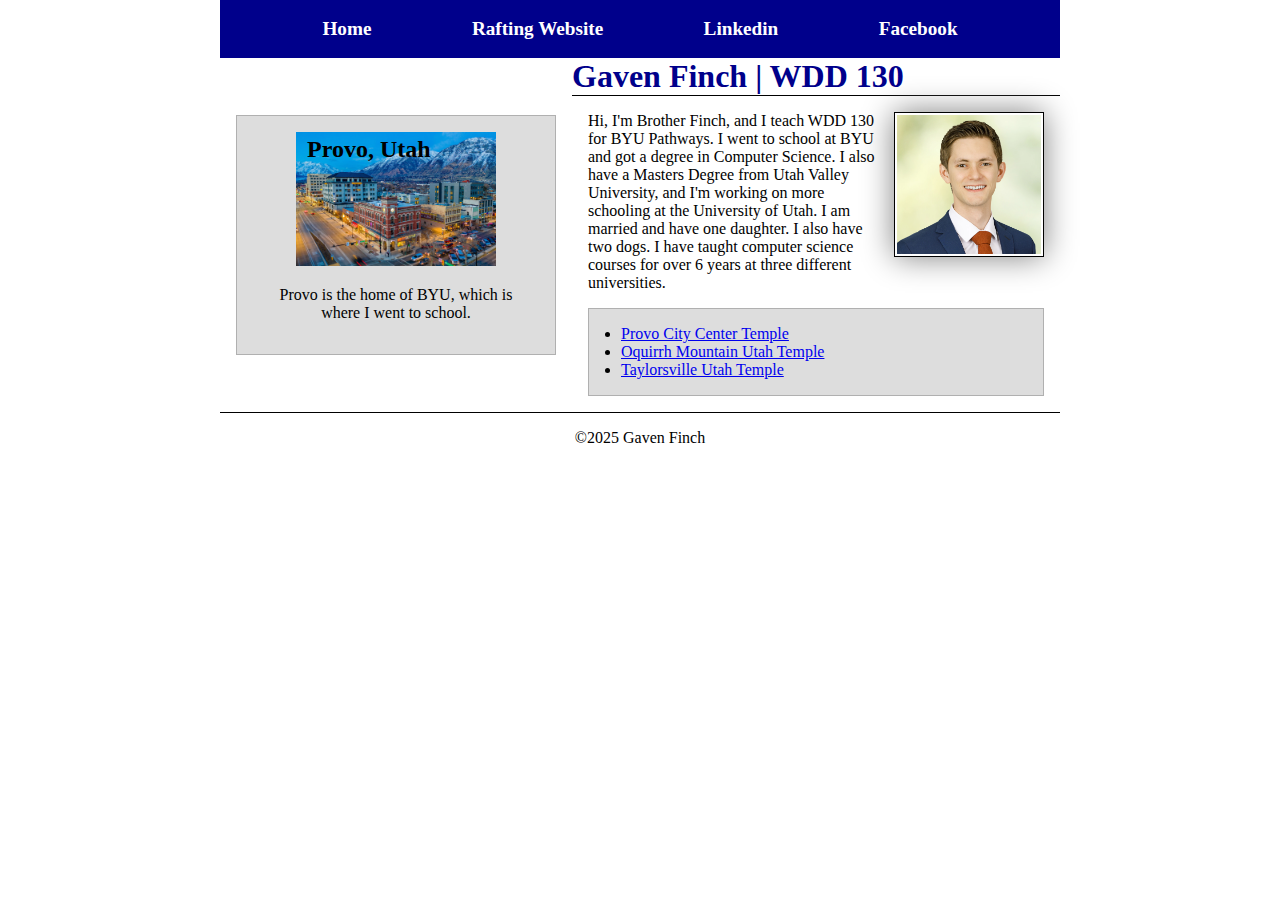
<file: index.html>
<!DOCTYPE html>
<html lang="en">

<head>
    <meta charset="UTF-8">
    <meta name="viewport" content="width=device-width, initial-scale=1.0">
    <title>Gaven Finch | WDD 130</title>
    <meta name="description" content="Gaven Finch's WDD 130 Homepage">
    <meta name="author" content="Gaven Finch">
    <link rel="stylesheet" href="styles/styles.css">
</head>

<body>
    <header>
        <nav>
            <a href="#">Home</a>
            <a href="wwr/">Rafting Website</a>
            <a href="https://linkedin.com">Linkedin</a>
            <a href="https://facebook.com">Facebook</a>
        </nav>
    </header>

    <div class="grid">
        <main>
            <h1>Gaven Finch | WDD 130</h1>
            <img src="images/profile.webp" alt="Gaven Finch">
            <p>
                Hi, I'm Brother Finch, and I teach WDD 130 for BYU Pathways.
                I went to school at BYU and got a degree in Computer Science.
                I also have a Masters Degree from Utah Valley University, and I'm working on more schooling at the
                University of Utah.
                I am married and have one daughter.
                I also have two dogs.
                I have taught computer science courses for over 6 years at three different universities.


            </p>
            <ul class="box indent_left">
                <li><a href="https://www.churchofjesuschrist.org/temples/details/provo-city-center-temple?lang=eng"
                        target="_blank">Provo City Center Temple</a></li>
                <li><a href="https://www.churchofjesuschrist.org/temples/details/oquirrh-mountain-utah-temple?lang=eng"
                        target="_blank">Oquirrh Mountain Utah Temple</a></li>
                <li><a href="https://www.churchofjesuschrist.org/temples/details/taylorsville-utah-temple?lang=eng"
                        target="_blank">Taylorsville Utah Temple</a></li>
            </ul>
        </main>

        <aside class="box">
            <h2>Provo, Utah</h2>
            <img src="images/downtown-provo.webp" alt="Downtown Provo, Utah">
            <p>Provo is the home of BYU, which is where I went to school.</p>
        </aside>
    </div>

    <footer>
        <p>&copy;2025 Gaven Finch</p>
    </footer>
</body>

</html>
</file>
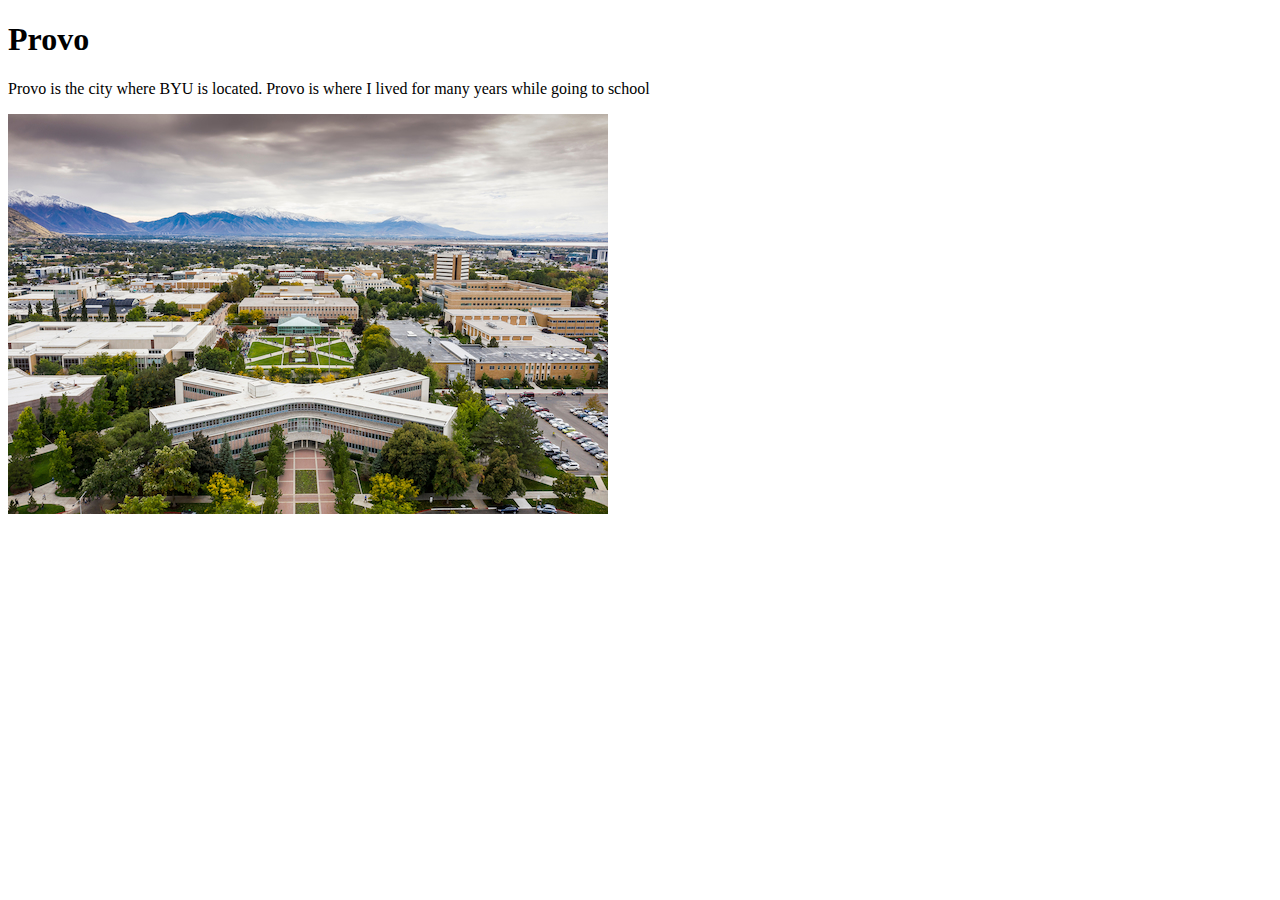
<file: week01/favorite-city.html>
<!DOCTYPE html>
<html lang="en">

<head>
    <meta charset="UTF-8">
    <meta name="viewport" content="width=device-width, initial-scale=1.0">
    <title>Document</title>
</head>

<body>
    <h1>Provo</h1>
    <p>Provo is the city where BYU is located. Provo is where I lived for many years while going to school</p>
    <img src="images/BYU_campus.jpg" alt="BYU Campus">
</body>

</html>
</file>
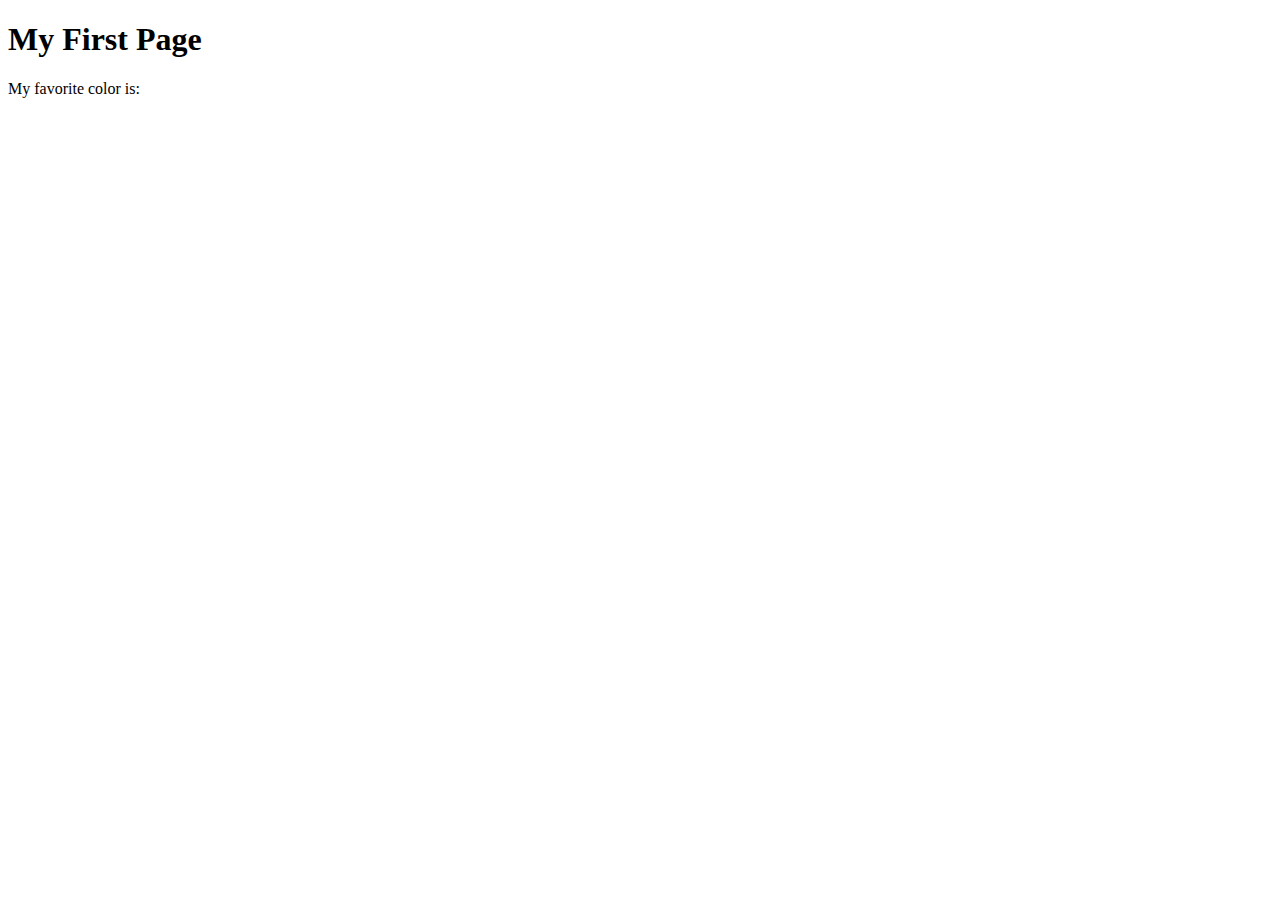
<file: week01/first-page.html>
<!DOCTYPE html>
<html lang="en">
<head>
    <meta charset="UTF-8">
    <meta name="viewport" content="width=device-width, initial-scale=1.0">
    <title>My First Page</title>
</head>
<body>
    <h1>My First Page</h1>
    <p>My favorite color is: </p>
</body>
</html>
</file>
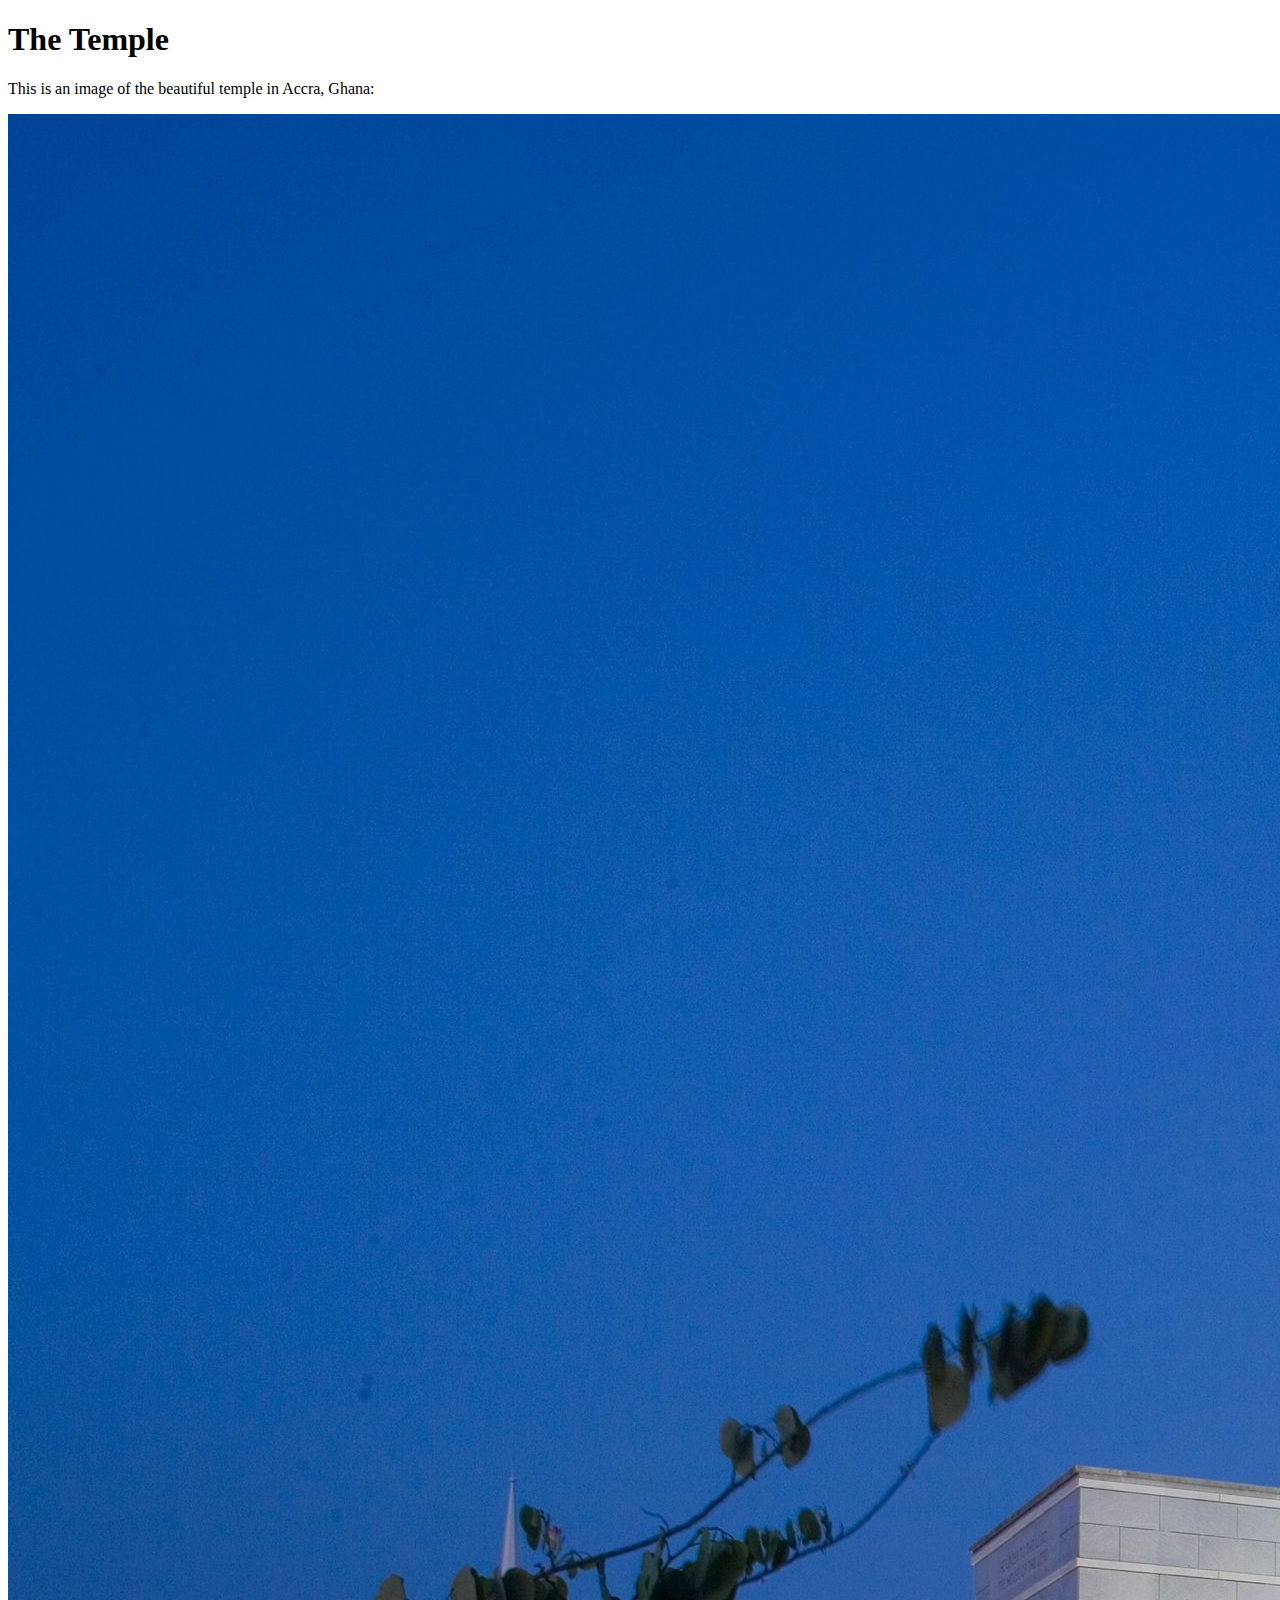
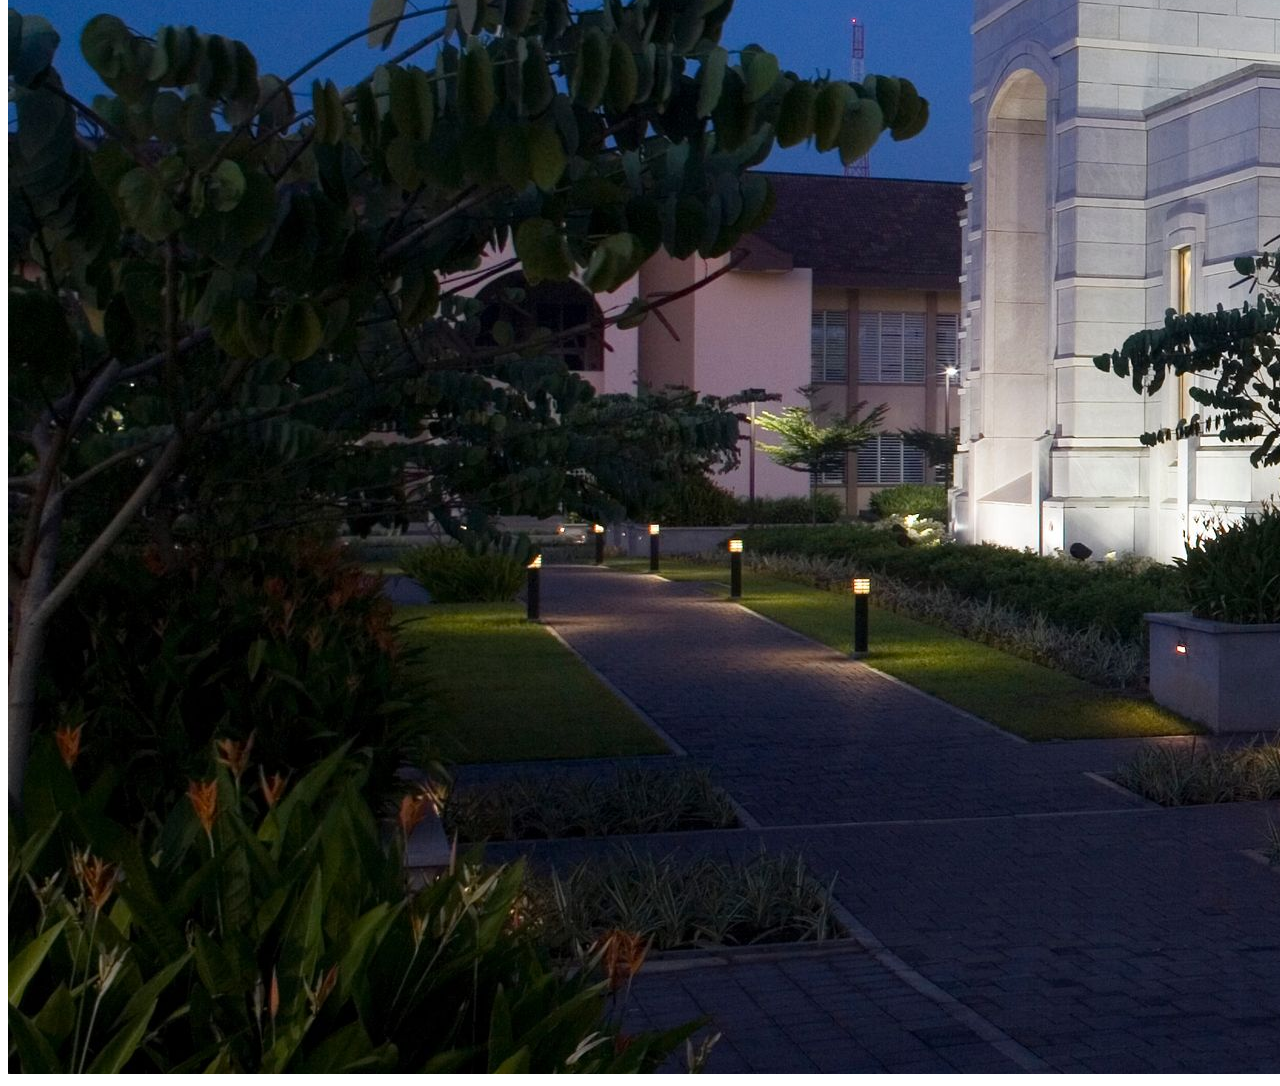
<file: week01/images.html>
<!DOCTYPE html>
<html lang="en">
<head>
    <meta charset="UTF-8">
    <meta name="viewport" content="width=device-width, initial-scale=1.0">
    <title>Temple Image</title>
</head>
<body>
    <h1>The Temple</h1>
    <p>This is an image of the beautiful temple in Accra, Ghana:</p>
    <img src="images/temple-large.jpeg" alt="The Accra Ghana Temple">
    
</body>
</html>
</file>
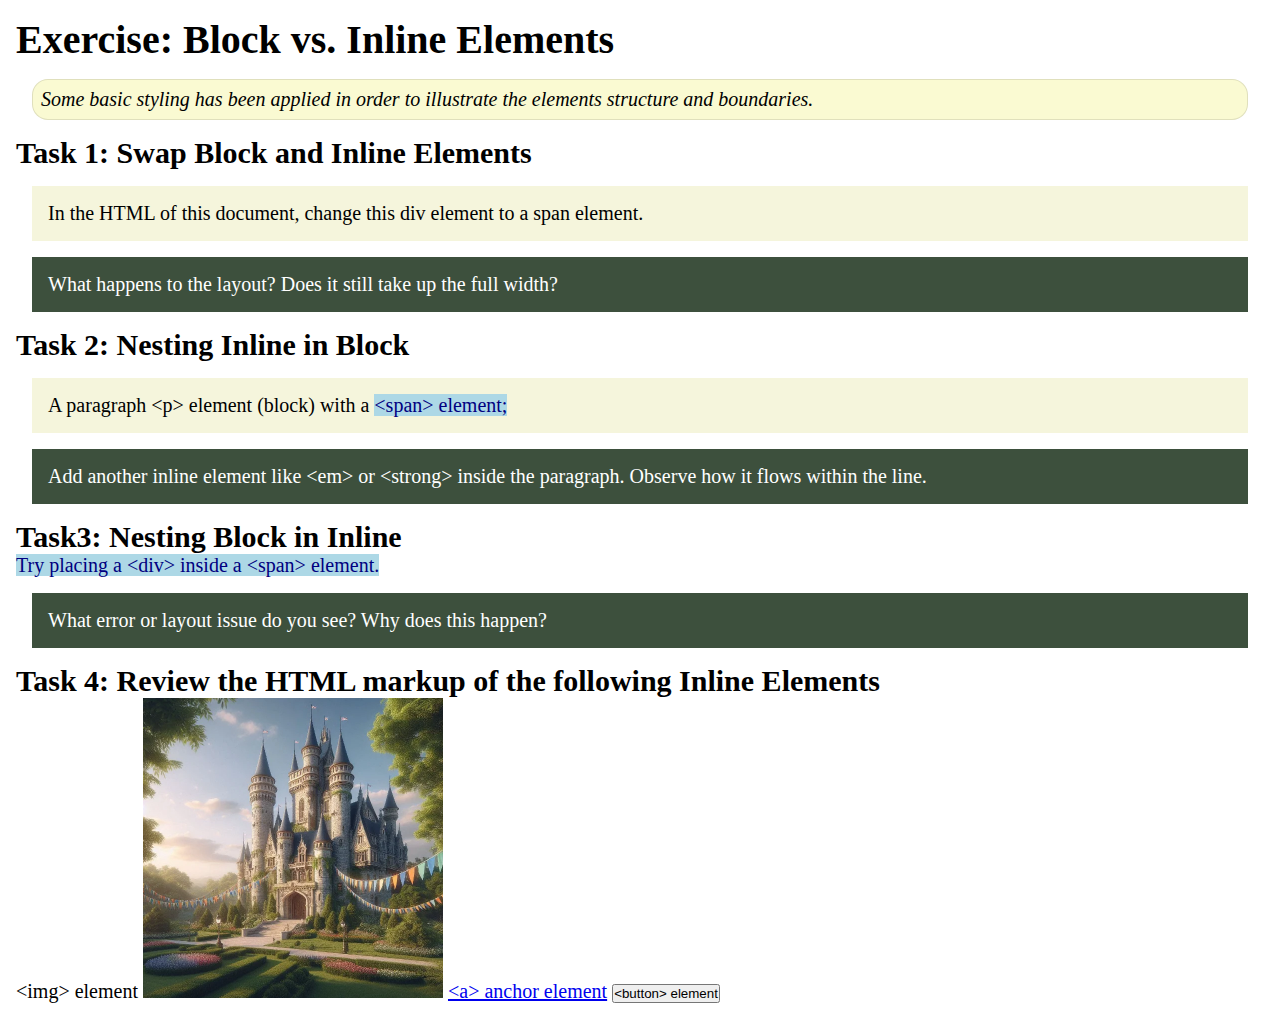
<file: week02/block-vs-inline.html>
<!DOCTYPE html>
<html lang="en">

<head>
    <meta charset="UTF-8">
    <meta name="viewport" content="width=device-width, initial-scale=1.0">
    <title>Exercise: Block vs. Inline Elements</title>
    <link rel="stylesheet" href="styles/block-vs-inline.css">
</head>

<body>
    <main>
        <h1>Exercise: Block vs. Inline Elements</h1>
        <p class="note">Some basic styling has been applied in order to illustrate the elements structure and
            boundaries.</p>

        <h2>Task 1: Swap Block and Inline Elements</h2>
        <div>In the HTML of this document, change this div element to a span element.</div>

        <p class="question">What happens to the layout? Does it still take up the full width?</p>

        <h2>Task 2: Nesting Inline in Block</h2>
        <p>A paragraph &lt;p&gt; element (block) with a <span>&lt;span&gt; element;</span></p>
        <p class="question">Add another inline element like &lt;em&gt; or &lt;strong&gt; inside the paragraph. Observe
            how it flows within the line.</p>

        <h2>Task3: Nesting Block in Inline</h2>
        <span>Try placing a &lt;div&gt; inside a &lt;span&gt; element.</span>
            <p class="question">What error or layout issue do you see? Why does this happen?</p>


            <h2>Task 4: Review the HTML markup of the following Inline Elements</h2>
        &lt;img&gt; element
        <img src="images/castle.webp" alt="placeholder image (images are inline)" width="300" height="300">
        <a href="https://churchofjesuschrist.org">&lt;a&gt; anchor element</a>
        <button type="button">&lt;button&gt; element</button>
    </main>
</body>

</html>
</file>
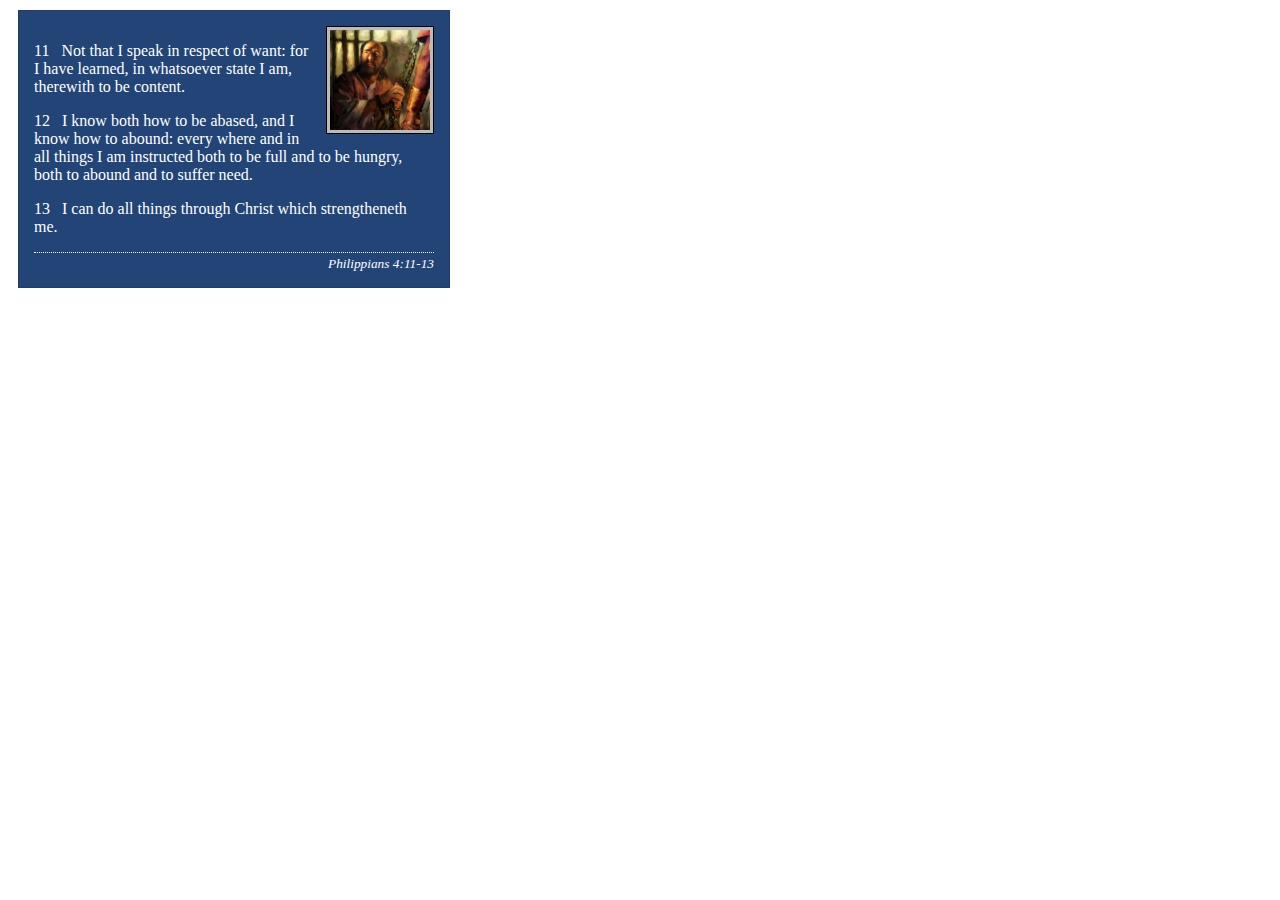
<file: week02/box-model-solution.html>
<!DOCTYPE html>
<html lang="en">
<head>
    <meta charset="UTF-8">
    <meta name="viewport" content="width=device-width, initial-scale=1.0">
    <title>Box Model Activity</title>
    <link rel="stylesheet" href="styles/box-model-solution.css">
</head>
<body>
    <main>
        <div class="callout">
            <img src="images/apostle-paul-imprisoned.webp" alt="Paul the Apostle - Imprisoned in Rome" width="200" height="200">
            <blockquote>
                <p>11 &nbsp; Not that I speak in respect of want: for I have learned, in whatsoever state I am, therewith to be content.</p>
                <p>12 &nbsp; I know both how to be abased, and I know how to abound: every where and in all things I am instructed both to be full and to be hungry, both to abound and to suffer need.</p>
                <p>13 &nbsp; I can do all things through Christ which strengtheneth me.</p>
            </blockquote>
            <cite>Philippians 4:11-13</cite>
        </div>
    </main>
</body>
</html>
</file>
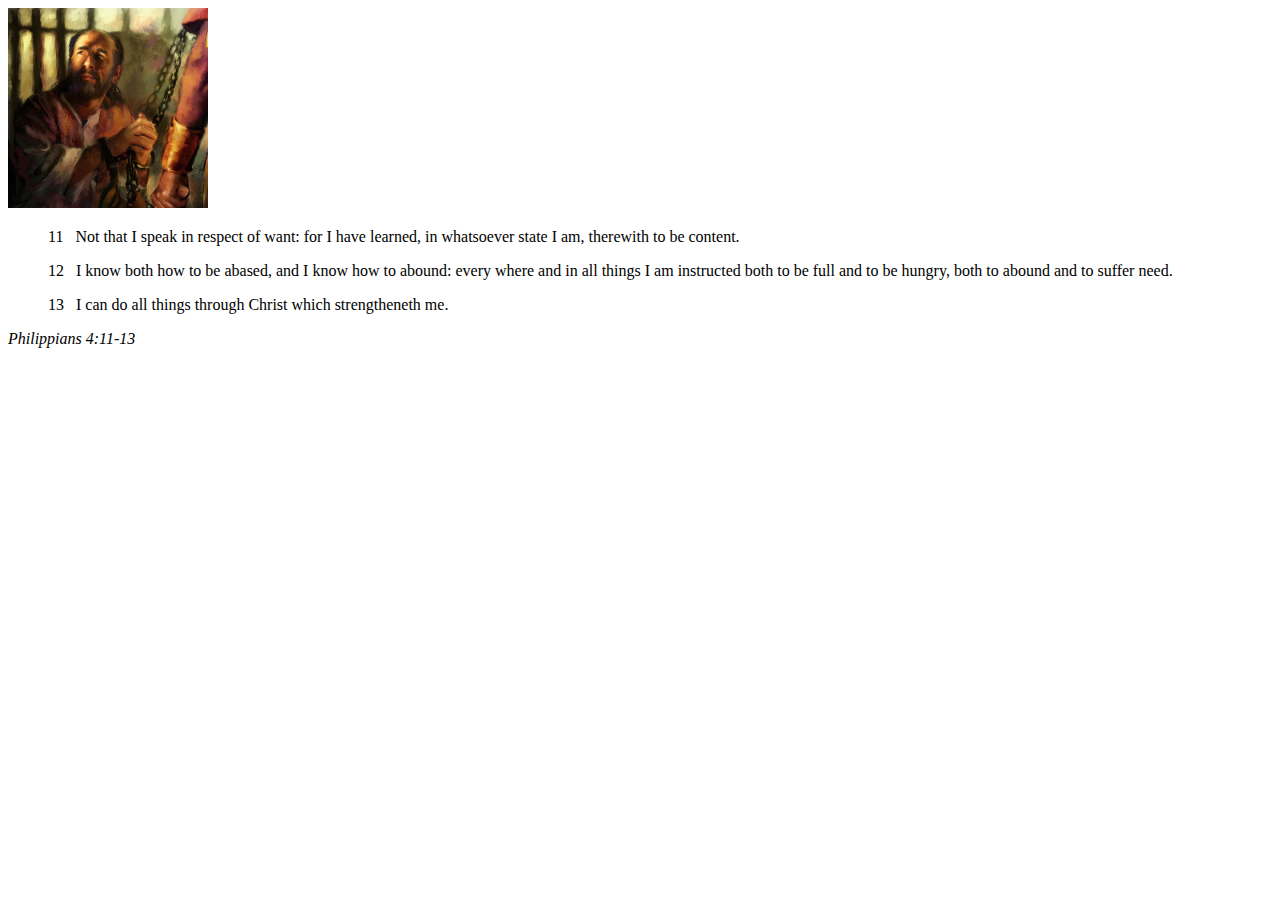
<file: week02/box-model.html>
<!DOCTYPE html>
<html lang="en">
<head>
    <meta charset="UTF-8">
    <meta name="viewport" content="width=device-width, initial-scale=1.0">
    <title>Box Model Activity</title>
</head>
<body>
    <main>
        <div class="callout">
            <img src="images/apostle-paul-imprisoned.webp" alt="Paul the Apostle - Imprisoned in Rome" width="200" height="200">
            <blockquote>
                <p>11 &nbsp; Not that I speak in respect of want: for I have learned, in whatsoever state I am, therewith to be content.</p>
                <p>12 &nbsp; I know both how to be abased, and I know how to abound: every where and in all things I am instructed both to be full and to be hungry, both to abound and to suffer need.</p>
                <p>13 &nbsp; I can do all things through Christ which strengtheneth me.</p>
            </blockquote>
            <cite>Philippians 4:11-13</cite>
        </div>
    </main>
</body>
</html>
</file>
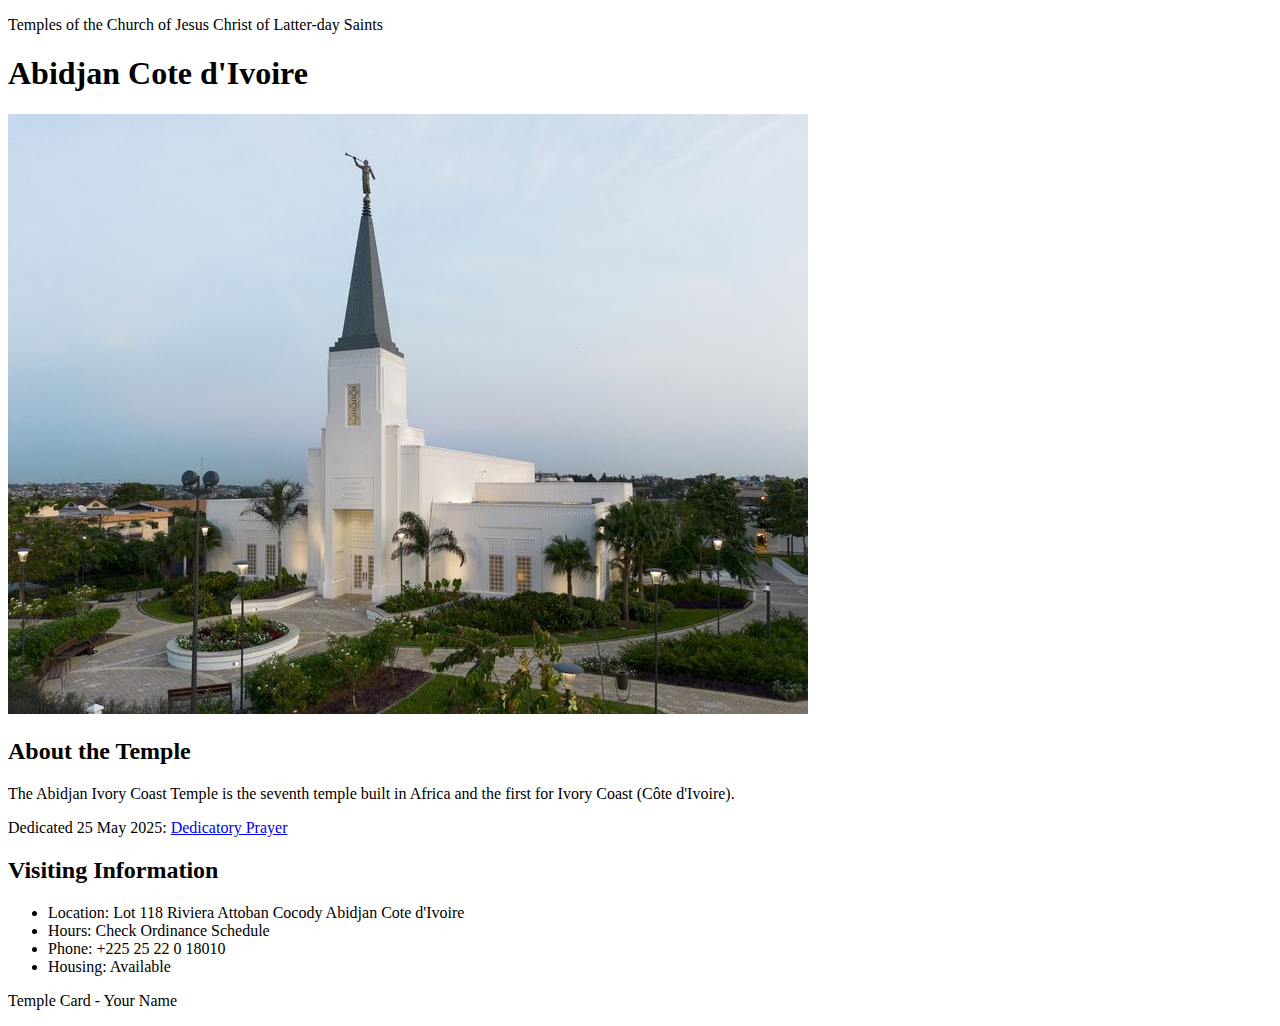
<file: week02/temple.html>
<!DOCTYPE html>
<html lang="en">

<head>
    <meta charset="UTF-8">
    <meta name="viewport" content="width=device-width, initial-scale=1.0">
    <title>Temple Card - Abidjan Cote d'Ivoire</title>
</head>

<body>
    <header>
        <p>Temples of the Church of Jesus Christ of Latter-day Saints</p>
    </header>
    <main>
        <h1>Abidjan Cote d'Ivoire</h1>
        <picture>
            <img src="images/abidjan-ivory-coast.jpeg" alt="Abidjan Cote d'Ivoire Temple">
        </picture>
        <section>
            <h2>About the Temple</h2>
            <p>The Abidjan Ivory Coast Temple is the seventh temple built in Africa and the first for Ivory Coast (Côte
                d'Ivoire).</p>
            <p>Dedicated 25 May 2025: <a
                    href="https://www.churchofjesuschrist.org/temples/dedicatory-prayer/abidjan-ivory-coast-temple/2025-05-25?lang=eng"
                    target="_blank" rel="noopener noreferrer">Dedicatory Prayer</a></p>
        </section>
        <section>
            <h2>Visiting Information</h2>
            <ul>
                <li>Location: Lot 118 Riviera Attoban Cocody Abidjan Cote d'Ivoire</li>
                <li>Hours: Check Ordinance Schedule</li>
                <li>Phone: +225 25 22 0 18010</li>
                <li>Housing: Available</li>
            </ul>
        </section>
    </main>
    <footer>
        <p>Temple Card - Your Name</p>
    </footer>
</body>

</html>
</file>
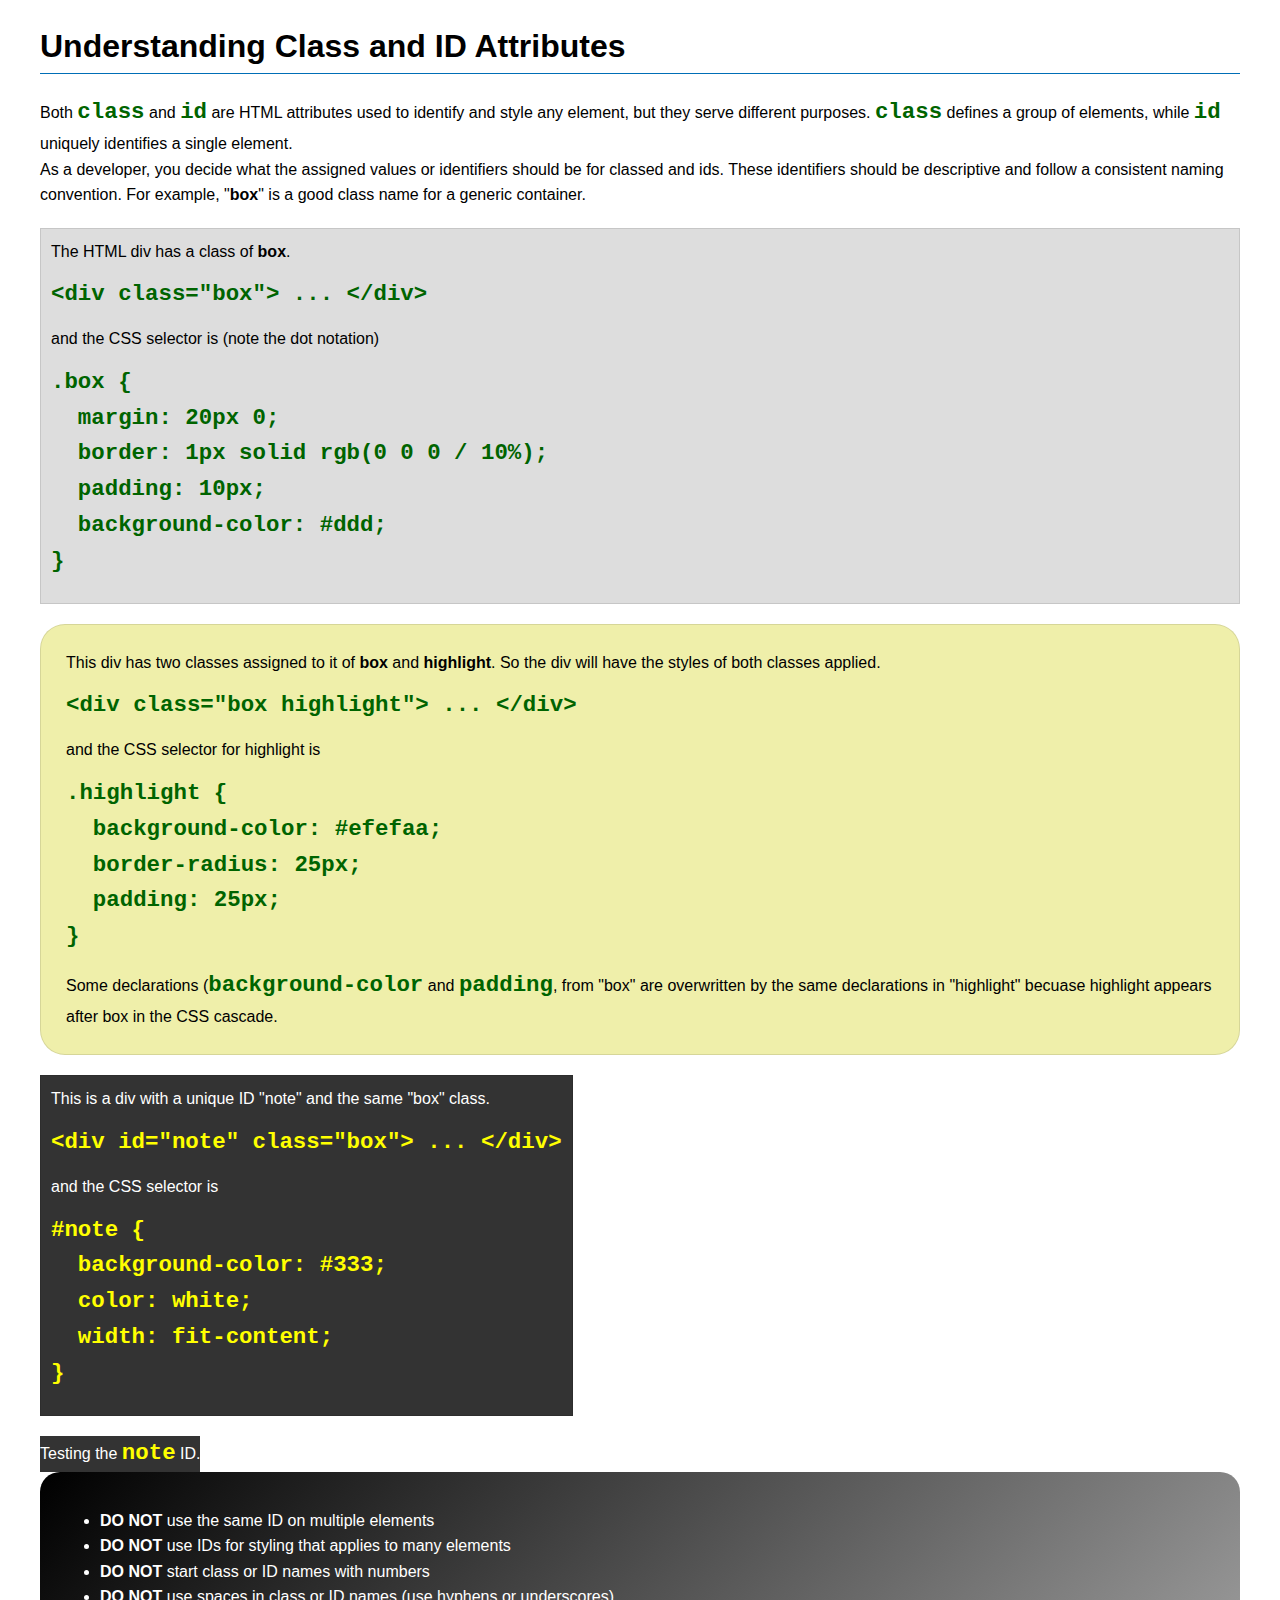
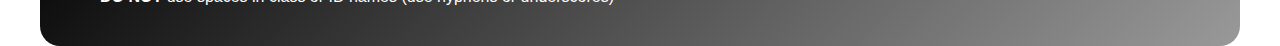
<file: week03/class-and-id.html>
<!DOCTYPE html>
<html lang="en">

<head>
    <meta charset="UTF-8">
    <meta name="viewport" content="width=device-width, initial-scale=1.0">
    <title>Class vs ID Attributes</title>
    <link rel="stylesheet" href="styles/class-and-id.css">
</head>

<body>
    <h1>Understanding Class and ID Attributes</h1>
    <p>Both <code>class</code> and <code>id</code> are HTML attributes used to identify and style any element, but they
        serve different purposes. <code>class</code> defines a group of elements, while <code>id</code> uniquely
        identifies a single element.</p>
    <p>As a developer, you decide what the assigned values or identifiers should be for classed and ids. These
        identifiers should be
        descriptive and follow a consistent naming convention. For example, "<strong>box</strong>" is a good class name
        for a generic container.</p>
    <div class="box">
        <p>The HTML div has a class of <strong>box</strong>.</p>
        <pre><code class="html">&lt;div class="box"&gt; ... &lt;/div&gt;</code></pre>
        and the CSS selector is (note the dot notation)
        <pre><code class="css">.box {
  margin: 20px 0;
  border: 1px solid rgb(0 0 0 / 10%);
  padding: 10px;
  background-color: #ddd; 
}</code></pre>
    </div>

    <div class="box highlight">
        <p>This div has two classes assigned to it of <strong>box</strong> and <strong>highlight</strong>. So the div
            will have the styles of both classes applied.</p>
        <pre><code class="html">&lt;div class="box highlight"&gt; ... &lt;/div&gt;</code></pre>
        and the CSS selector for highlight is
        <pre><code class="css">.highlight {
  background-color: #efefaa;
  border-radius: 25px;
  padding: 25px;
}</code></pre>
<p>Some declarations (<code>background-color</code> and <code>padding</code>, from "box" are overwritten by the same declarations in "highlight" becuase highlight appears after box in the CSS cascade.</p>
    </div>

    <div id="note" class="box">
        <p>This is a div with a unique ID "note" and the same "box" class.</p>
        <pre><code class="html">&lt;div id="note" class="box"&gt; ... &lt;/div&gt;</code></pre>
        and the CSS selector is
        <pre><code class="css">#note {
  background-color: #333;
  color: white;
  width: fit-content;
}</code></pre>
    </div>

    <div id="note">
        <p>Testing the <code>note</code> ID.</p>
    </div>

    <section id="best-practice">
        <ul>
            <li><strong>DO NOT</strong> use the same ID on multiple elements</li>
            <li><strong>DO NOT</strong> use IDs for styling that applies to many elements</li>
            <li><strong>DO NOT</strong> start class or ID names with numbers</li>
            <li><strong>DO NOT</strong> use spaces in class or ID names (use hyphens or underscores)</li>
        </ul>
    </section>




</body>

</html>
</file>
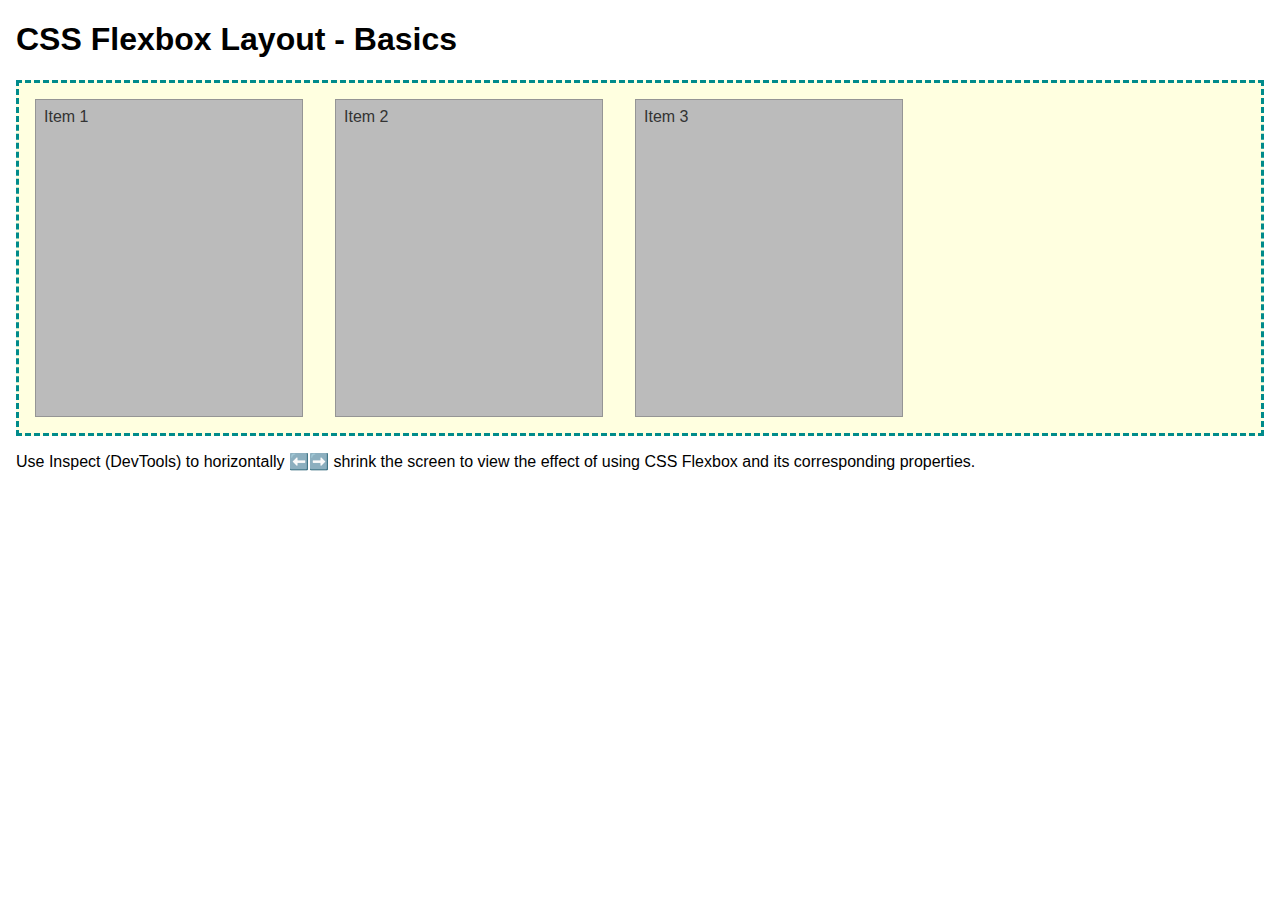
<file: week04/flexbox-layout.html>
<!DOCTYPE html>
<html lang="en">
<head>
    <meta charset="UTF-8">
    <meta name="viewport" content="width=device-width, initial-scale=1.0">
    <title>CSS Flexbox Layout - Basics</title>
    <link rel="stylesheet" href="styles/flexbox.css">
</head>
<body>
    <main>
        <h1>CSS Flexbox Layout - Basics</h1>
        <div class="flex-container">
            <div class="flex-item item1">Item 1</div>
            <div class="flex-item item2">Item 2</div>
            <div class="flex-item item3">Item 3</div>
        </div>
        <p>Use Inspect (DevTools) to horizontally ⬅️➡️ shrink the screen to view the effect of using CSS Flexbox and its corresponding properties.</p>
    </main>
</body>
</html>
</file>
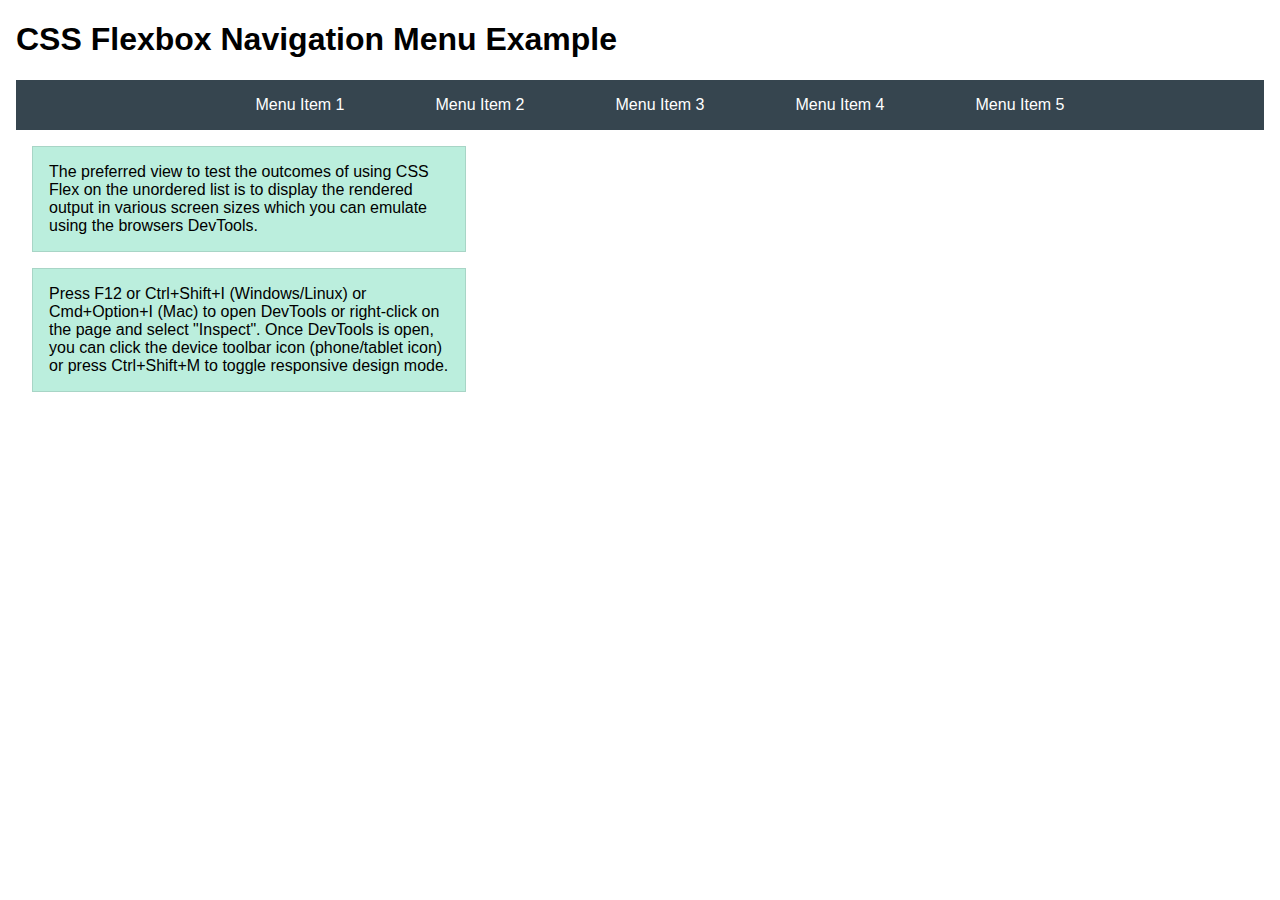
<file: week04/flexbox-menu.html>
<!DOCTYPE html>
<html lang="en">
<head>
    <meta charset="UTF-8">
    <meta name="viewport" content="width=device-width, initial-scale=1.0">
    <title>CSS Flexbox - Navigation Menu</title>
    <link rel="stylesheet" href="styles/flexbox-menu.css">
</head>
<body>
    <main>
        <h1>CSS Flexbox Navigation Menu Example</h1>
        <nav>
            <ul>
                <li><a href="#">Menu Item 1</a></li>
                <li><a href="#">Menu Item 2</a></li>
                <li><a href="#">Menu Item 3</a></li>
                <li><a href="#">Menu Item 4</a></li>
                <li><a href="#">Menu Item 5</a></li>
            </ul>
        </nav>
        <p>The preferred view to test the outcomes of using CSS Flex on the unordered list is to display the rendered output in various screen sizes which you can emulate using the browsers DevTools.</p>

        <p>Press F12 or Ctrl+Shift+I (Windows/Linux) or Cmd+Option+I (Mac) to open DevTools or right-click on the page and select "Inspect". Once DevTools is open, you can click the device toolbar icon (phone/tablet icon) or press Ctrl+Shift+M to toggle responsive design mode.</p>

                      
        
    </main>
</body>
</html>
</file>
<file: styles/styles.css>
* {
    margin: 0;
    padding: 0;
    box-sizing: border-box;
}

main {
    max-width: 840px;
    grid-column: 2/3;
}

footer {
    margin-top: 15px;
    border-top: 1px solid #000;
    text-align: center;
}

header, .grid, footer {
    max-width: 840px;
    margin: 0 auto;
}

nav {
    background-color: darkblue;
    padding: 10px;
    display: flex;
    justify-content: space-evenly;
    align-items: center;
}

nav a {
    color: white;
    display: block;
    padding: 10px;
    padding: 0.5rem;
    text-decoration: none;
    font-size: 1.2rem;
    font-weight: 700;
}

h1 {
    color: darkblue;
    border-bottom: 1px solid #000;
}

aside {
    position: relative;
    width: 20rem;
    text-align: center;
    grid-column: 1/2; 
    grid-row: 1/2;
}

aside h2 {
    position: absolute;
    top: 20px;
    left: 70px;
}

aside img {
    width: 200px;
    height: auto;
}

main img {
    float: right;
    width: 150px;
    height: auto;
    border: 1px solid black;
    padding:2px;
    margin: 1rem;
    box-shadow: 0 0 30px gray;
}

p {
    margin: 1rem;
}

/* CSS class selectors */

.grid {
    display: grid;
    align-items: center;
}

.box {
    margin: 1rem;
    padding: 1rem;
    clear: both;
    border: 1px solid rgb(0 0 0 / 0.2);
    background-color: #ddd;
    color: black;
}

.indent_left {
    padding-left: 2rem;
}
</file>
<file: week02/styles/block-vs-inline.css>
* {
    margin: 0;
    padding: 0;
}

body {
    font-size: 20px;
    margin: 1rem;
}

p,
div {
    background-color: beige;
    margin: 1rem;
    padding: 1rem;
}

span {
    color: navy;
    background-color: lightblue;
}

code {
    margin: 0;
    padding: 0;
    color: green;
    font-size: 1.2rem;
}

.note {
    font-style: italic;
    background-color: lightgoldenrodyellow;
    border-radius: 1rem;
    border: 1px solid rgb(0 0 0 / 10%);
    margin: 1rem;
    padding: .5rem;
}

.question {
    background-color: #3d503d;
    color: #fff;
}
</file>
<file: week02/styles/box-model-solution.css>
.callout {
    max-width: 400px;
    margin: 10px;
    border: 1px solid rgba(0, 0, 0, .1);
    padding: 15px;
    background-color: #247;
    color: #fff;
}

.callout img {
    float: right;
    margin: 0 0 10px 15px;
    border: 1px solid #000;
    padding: 3px;
    background-color: #bbb;
    width: 100px;
    height: auto;

}

blockquote {
    margin: 0;
}

cite {
    display: block;
    border-top: 1px dotted #fff;
    padding-top: 3px;
    text-align: right;
    font-size: smaller;
}
</file>
<file: week03/styles/class-and-id.css>
body {
    font-family: Arial, sans-serif;
    line-height: 1.6;
    margin: 0;
    padding: 0 40px;
}

h1 {
    border-bottom: 1px solid rgb(0 110 182);
    padding-bottom: 0;
}



p {
    margin: 0;
}

code {
    color: darkgreen;
    font-weight: 700;
    font-size: 1.4rem;
}

/* Class examples - can be reused */

.box {
    margin: 20px 0;
    border: 1px solid rgb(0 0 0 / 10%);
    padding: 10px;
    background-color: #ddd; /* this is shorthand for #dddddd */
}

.highlight {
    background-color: #efefaa;
    border-radius: 25px;
    padding: 25px;
}

/* ID examples - should be unique */

#note {
    background-color: #333;
    color: white;
    width: fit-content;
}

#note code {
    color: yellow;
}

#best-practice {
    background: linear-gradient(135deg, #000 0%, #999 100%);
    color: white;
    border-radius: 20px;
    padding: 20px
}
</file>
<file: week04/styles/flexbox.css>
body {
    font-family: Helvetica, Arial, sans-serif;
    margin: 1rem;
}

.flex-container {
    border: 3px dashed darkcyan;
    background-color: lightyellow;
    display: flex;
    flex-wrap: wrap;
}

.flex-item {
    width: 250px;
    margin: 1rem;
    border: 1px solid rgb(0 0 0 / 20%);
    padding: 0.5rem;
    background-color: #bbb;
    color: #333;
}

.item1 {
    min-height: 100px;
}

.item2 {
    min-height: 200px;
}

.item3 {
    min-height: 300px;
}
</file>
<file: week04/styles/flexbox-menu.css>
body {
    font-family: Helvetica, Arial, sans-serif;
    margin: 1rem;
}

nav {
    background-color: #36454f;
}

nav ul {
    list-style-type: none;
    display: flex;
    flex-wrap: wrap;
    max-width: 900px;
    margin: 0 auto;
    justify-content: space-around;
    align-items: center;
}

nav a {
    display: block;
    color: #fff;
    text-align: center;
    padding: 1rem;
    text-decoration: none;
}

p {
    margin: 1rem;
    border: 1px solid rgb(0 0 0 / 10%);
    padding: 1rem;
    background-color: #bed;
    max-width: 400px;
}

#devtools-btn {
    background-color: #36454f;
    color: white;
    border: none;
    padding: 12px 24px;
    margin: 1rem;
    font-size: 16px;
    font-family: Helvetica, Arial, sans-serif;
    border-radius: 4px;
    cursor: pointer;
    transition: background-color 0.3s ease;
}

#devtools-btn:hover {
    background-color: #4a5a6a;
}

#devtools-btn:active {
    background-color: #2a3a4a;
}
</file>
